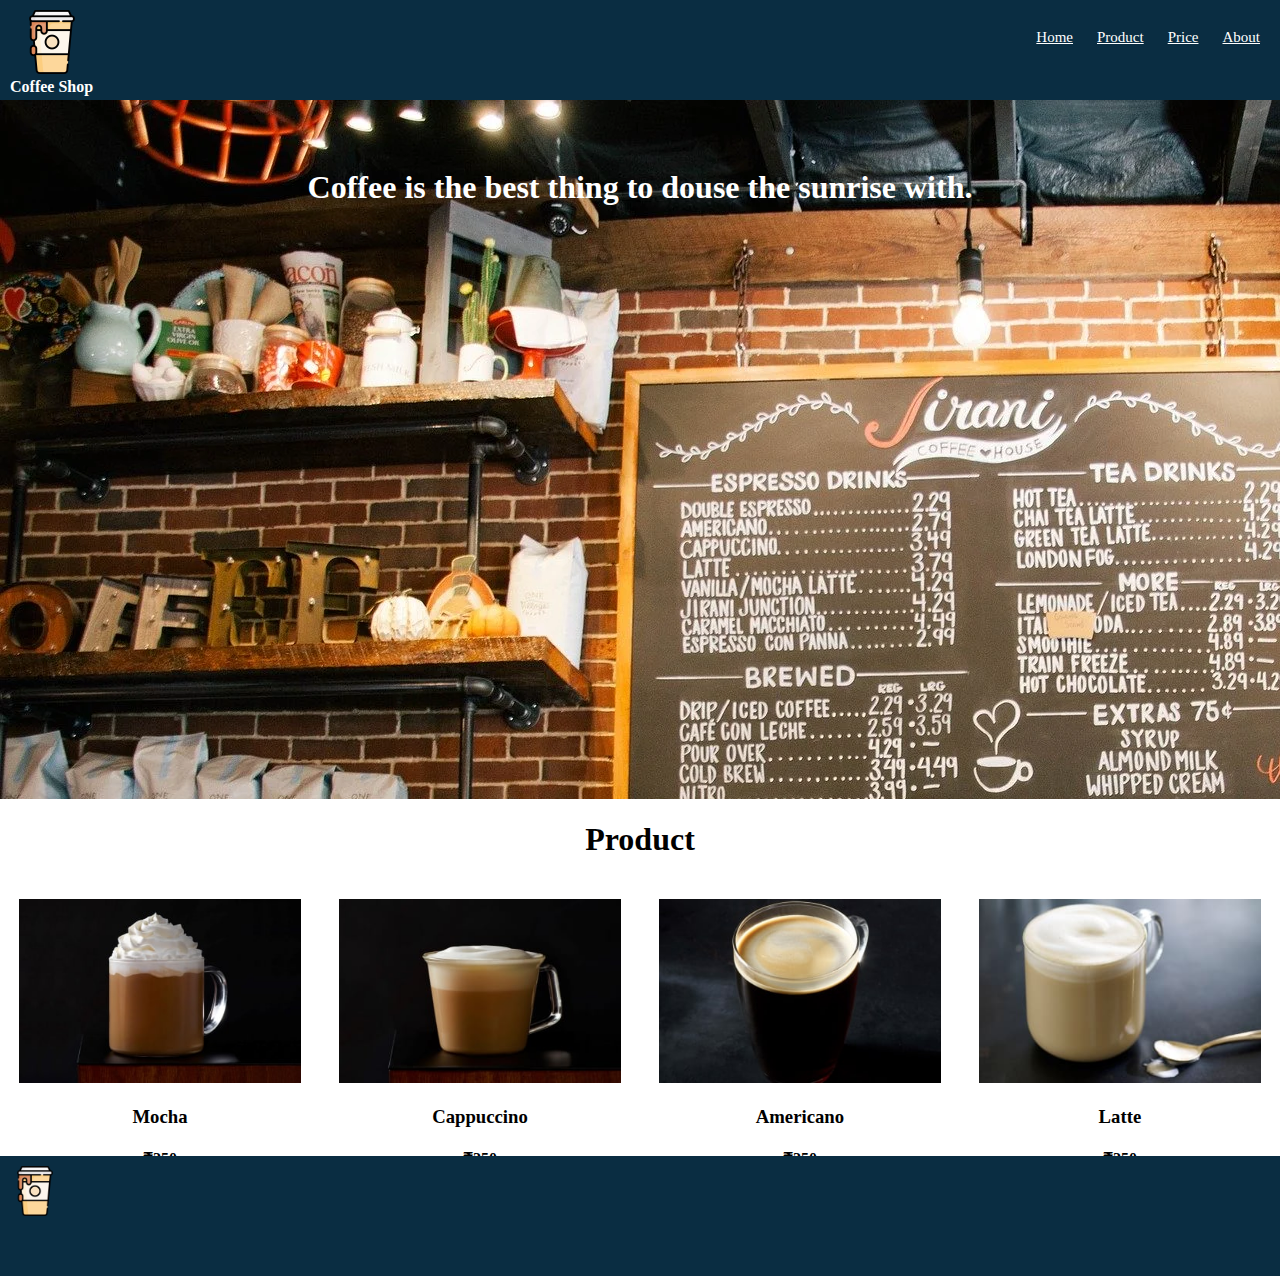
<file: index.html>
<!DOCTYPE html>
<html>
    <head>
    	<meta name="viewport" content="width:device-width,intial-scale=1.0">
	<title>learning html</title>
	<link rel="stylesheet" type="text/css" href="coffeeshop.css">
   </head>
	<body>
	  <div class="container">
		<header class="coffee-header" >
	       <div class="div-logo">
			<img src="coffee-logo.png">
		    <span class="logo-text"> 
			<b>Coffee Shop</b> 
		    </span>
	       </div>
			<nav class="coffee-nav">
				<a href="index.html">Home</a>
				<a href="product.html">Product</a>
				<a href="contact.html">Price</a>
				<a href="#">About</a>
			</nav>
		</header>
	</div>
		<div class="site-content">
				<div class="image-content">
					<h1 class="quote">Coffee is the best thing to douse the sunrise with.</h1>
				</div>
				<div class="card-list">
					<h1 class="product">Product</h1>
					<div class="card">
						<img src="mocha-image.png">
						<div>
							<h3>Mocha</h3>
							<h4>&#8377;250</h4>
						</div>
					</div>
					<div class="card">
						<img src="cappuccino-image.png">
						<div>
							<h3>Cappuccino</h3>
							<h4>&#8377;250</h4>
						</div>
					</div>
					<div class="card">
						<img src="americano-image.png">
						<div>
							<h3>Americano</h3>
							<h4>&#8377;250</h4>
						</div>
					</div>
					<div class="card">
						<img src="latte-image.png">
						<div>
							<h3>Latte</h3>
							<h4>&#8377;250</h4>
						</div>
					</div>
						
				</div>

				<div class="order-section">
					<h1 id="order">Order</h1>
					<script type="text/javascript" src="https://form.jotform.com/jsform/221834159087057"></script>
				</div>
				<footer>
					<img src="coffee-logo.png" style="float:left" height="50%">
					</footer>

			</div>
 
		 	

			
	
			

		
	   

	</body>
	

</html>
</file>
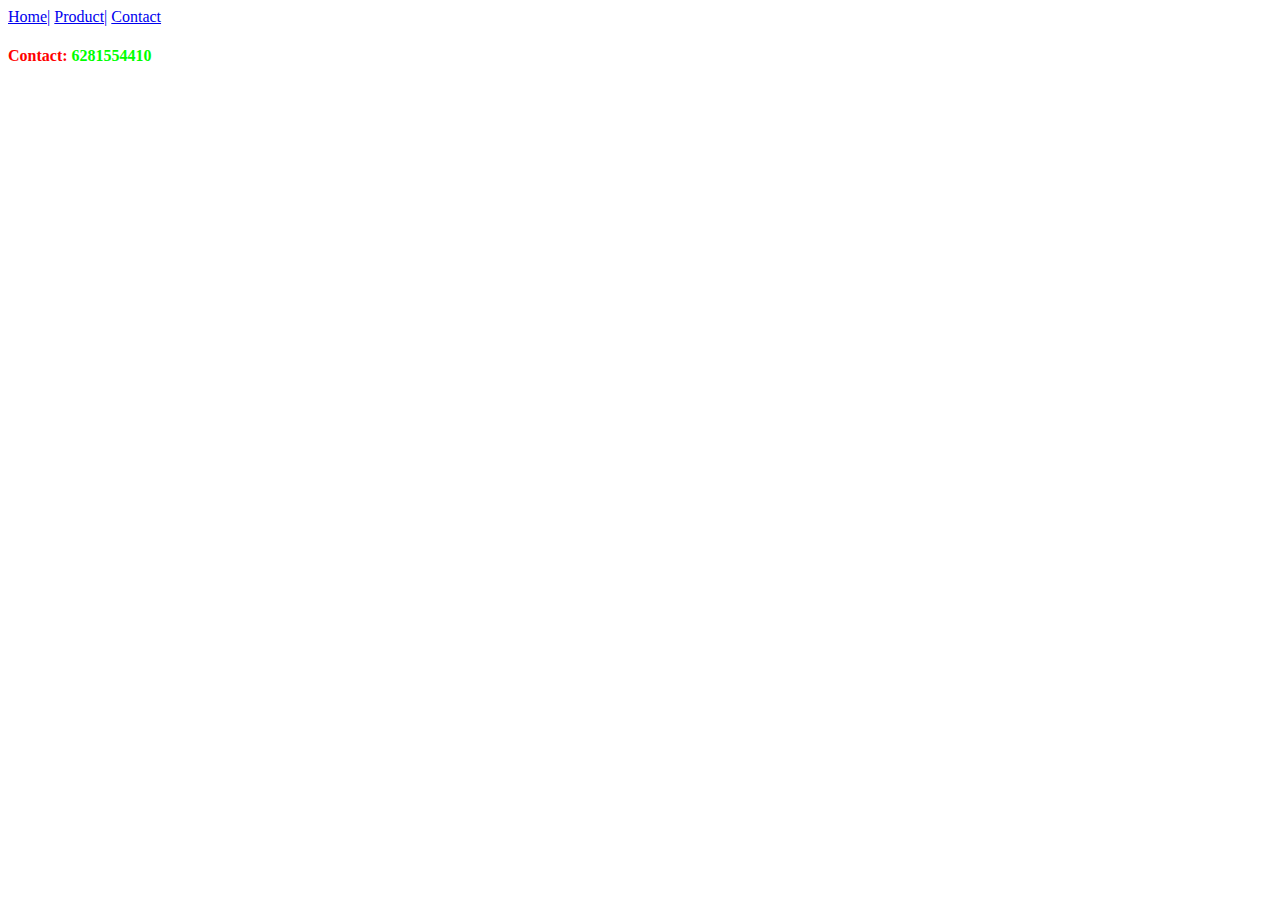
<file: contact.html>
<!DOCTYPE html>
<html>
    <head>
    	<title></title>
	</head>
	<body>
		<nav>
			<a href="index.html">Home|</a>
			<a href="product.html">Product|</a>
			<a href="contacts.html">Contact</a>
		</nav>
		<h4 style="color:#ff0000;">Contact: <span style="color:#00ff00;">6281554410</span></h4>
	</body>
</html>
</file>
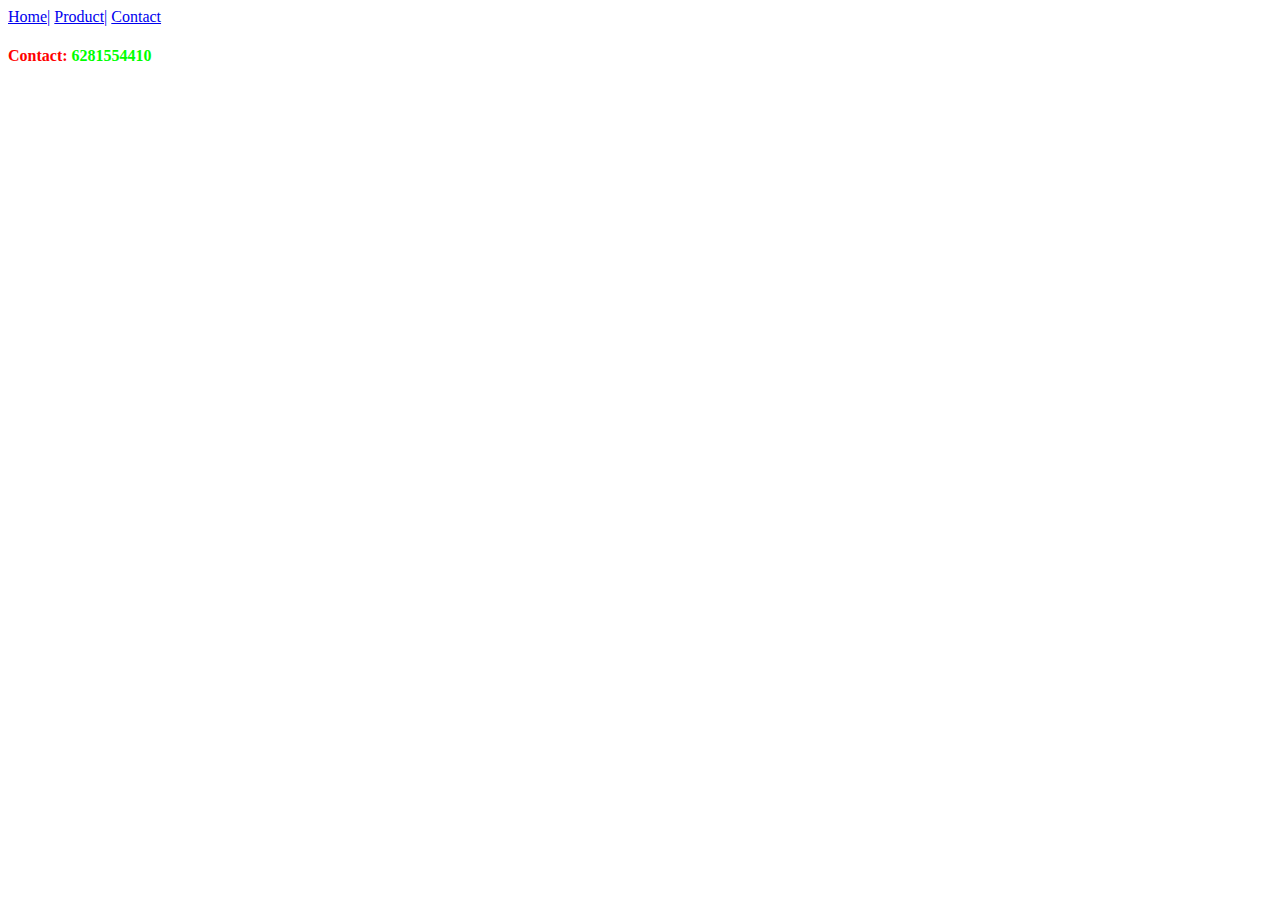
<file: contacts.html>
<!DOCTYPE html>
<html>
    <head>
    	<title></title>
	</head>
	<body>
		<nav>
			<a href="index.html">Home|</a>
			<a href="product.html">Product|</a>
			<a href="contacts.html">Contact</a>
		</nav>
		<h4 style="color:#ff0000;">Contact: <span style="color:#00ff00;">6281554410</span></h4>
	</body>
</html>
</file>
<file: coffeeshop.css>
body{
	margin:0px;

}
.coffee-header{
	position:fixed;
	top:0px;
	left:0px;
	height:100px;
	width:100%;
	background-color:#0a2d42;
	z-index:100;
}
.div-logo{
	height:100%;
	text-align:center;
	float:left;
	margin:10px;

}
.logo-text{
	
	font-family:"Helvetica Neue";
	color:white;
	display:block;

}
.coffee-nav{
	float:right;
	height:100%;
	
}
.coffee-nav a{
	color:white;
	padding-right:20px;
	font-family:"Helvetica Neue";
	font-size:15px;
	padding-top:12%;
	display:inline-block;

}
.site-content{
	position:absolute;
	top:78px;
	width:100%;
}
.quote{
	color:white;
	font-family:"Helvetica Neue";
	position:relative;
	top:10%;
	
}
.image-content {
	background-image:url("background-image.png");
	height:700px;
	width:100%;
	text-align:center;
}
.cards-list{
	width:100%;

}
.product{
	text-align:center;
}
.card{
	width:22%;
	padding:1.5%;
	height:300px;
	float:left;
	text-align:center;
}
.card img{
	width:100%;
}
.order-section{
	width:100%;
	position:relative;
	
}
#order{
	text-align:center;
}
.form{
	width:200px;
	margin:0 auto;
}
.form input{
	margin:10px;
	padding:10px;
}
footer{
	height:100px;
	width:100%;
	background-color:#0a2d42;
	position:absolute;
	bottom:0px;
	
	padding:10px;
}
</file>
